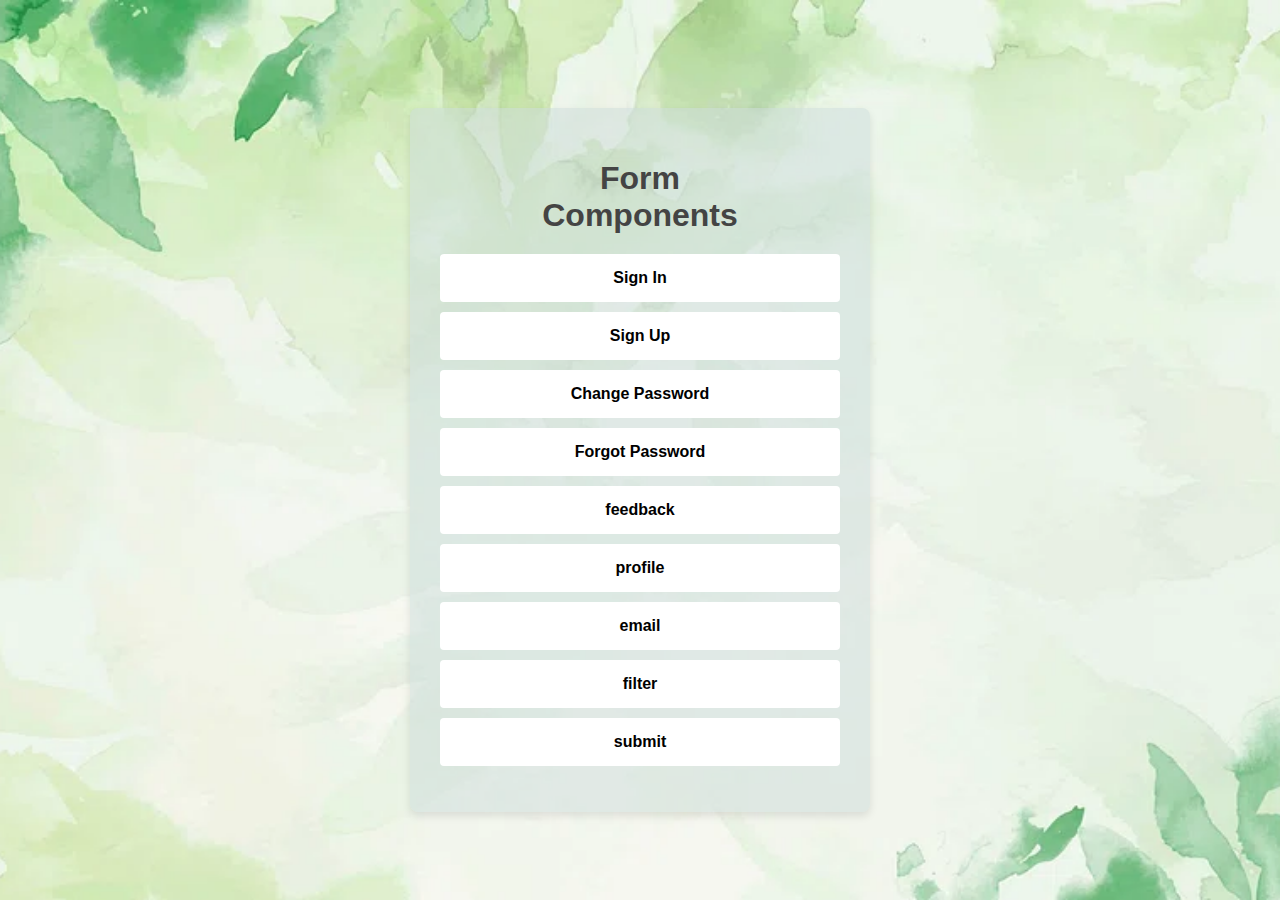
<file: Task 10/index.html>
<!DOCTYPE html>
<html lang="en">
<head>
    <meta charset="UTF-8">
    <meta name="viewport" content="width=device-width, initial-scale=1.0">
    <title>Mobile App Web Design</title>
    <link rel="stylesheet" href="style/index.css">
</head>
<body>
    <div class="container">
        <h1>Form<br>Components</h1>
        <ul>
            <li><a href="Sign In.html">Sign In</a></li>
            <li><a href="Sign Up.html">Sign Up</a></li>
            <li><a href="Change Password.html">Change Password</a></li>
            <li><a href="Forgot Password.html">Forgot Password</a></li>
            <li><a href="feedback.html">feedback</a></li>
            <li><a href="profile.html">profile</a></li>
            <li><a href="email.html">email</a></li>
            <li><a href="filter.html">filter</a></li>
            <li><a href="submit.html">submit</a></li>
        </ul>
    </div>
</body>
</html>
</file>
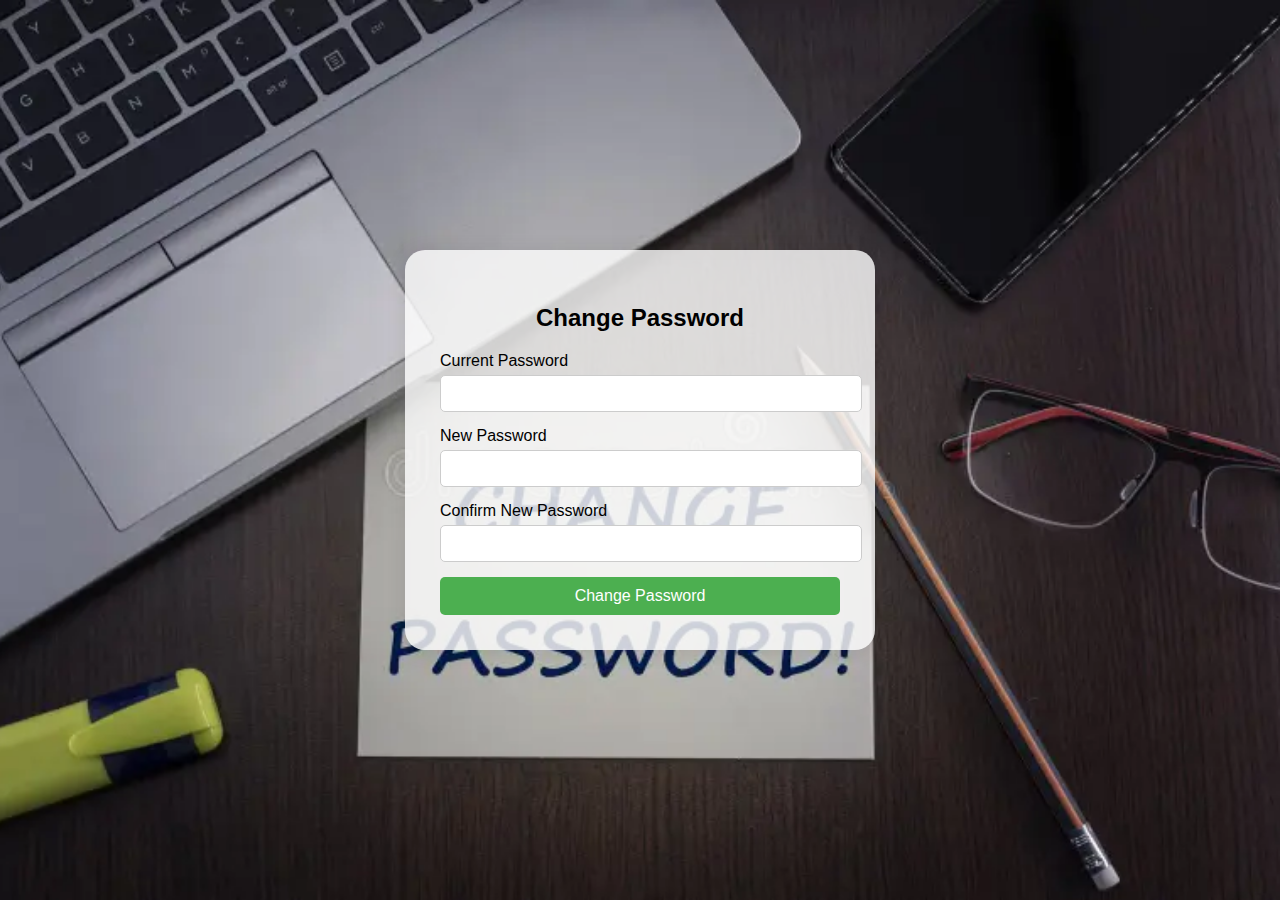
<file: Task 10/Change Password.html>
<!DOCTYPE html>
<html lang="en">
<head>
    <meta charset="UTF-8">
    <meta name="viewport" content="width=device-width, initial-scale=1.0">
    <title>Change Password</title>
    <link rel="stylesheet" type="text/css" href="style/Cp.css">
</head>
<body>
    <div class="container">
        <h2>Change Password</h2>
        <form>
            <div class="form-group">
                <label for="current-password">Current Password</label>
                <input type="password" id="current-password" name="current-password" required>
            </div>
            <div class="form-group">
                <label for="new-password">New Password</label>
                <input type="password" id="new-password" name="new-password" required>
            </div>
            <div class="form-group">
                <label for="confirm-password">Confirm New Password</label>
                <input type="password" id="confirm-password" name="confirm-password" required>
            </div>
            <button type="submit" class="btn">Change Password</button>
        </form>
    </div>
</body>
</html>
</file>
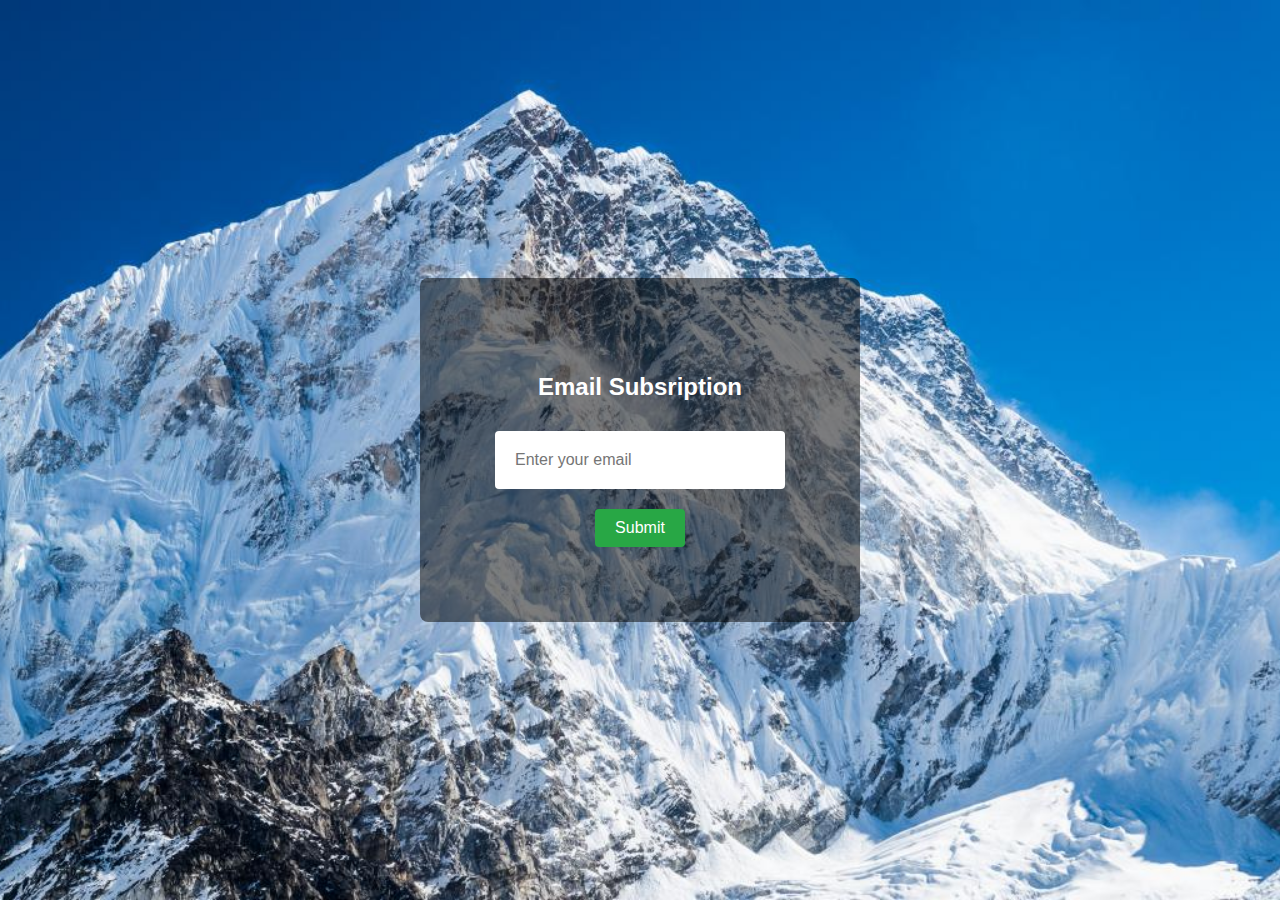
<file: Task 10/email.html>
<!DOCTYPE html>
<html lang="en">
<head>
    <meta charset="UTF-8">
    <meta name="viewport" content="width=device-width, initial-scale=1.0">
    <title>Email Subscription</title>
    <link rel="stylesheet" href="style/email.css">
</head>
<body>
    <div class="subscription-container">
        <div class="overlay">
            <h2>Email Subsription</h2>
            <form action="/subscribe" method="POST">
                <input type="email" id="email" name="email" placeholder="Enter your email" required>
                <button type="submit">Submit</button>
            </form>
        </div>
    </div>
</body>
</html>
</file>
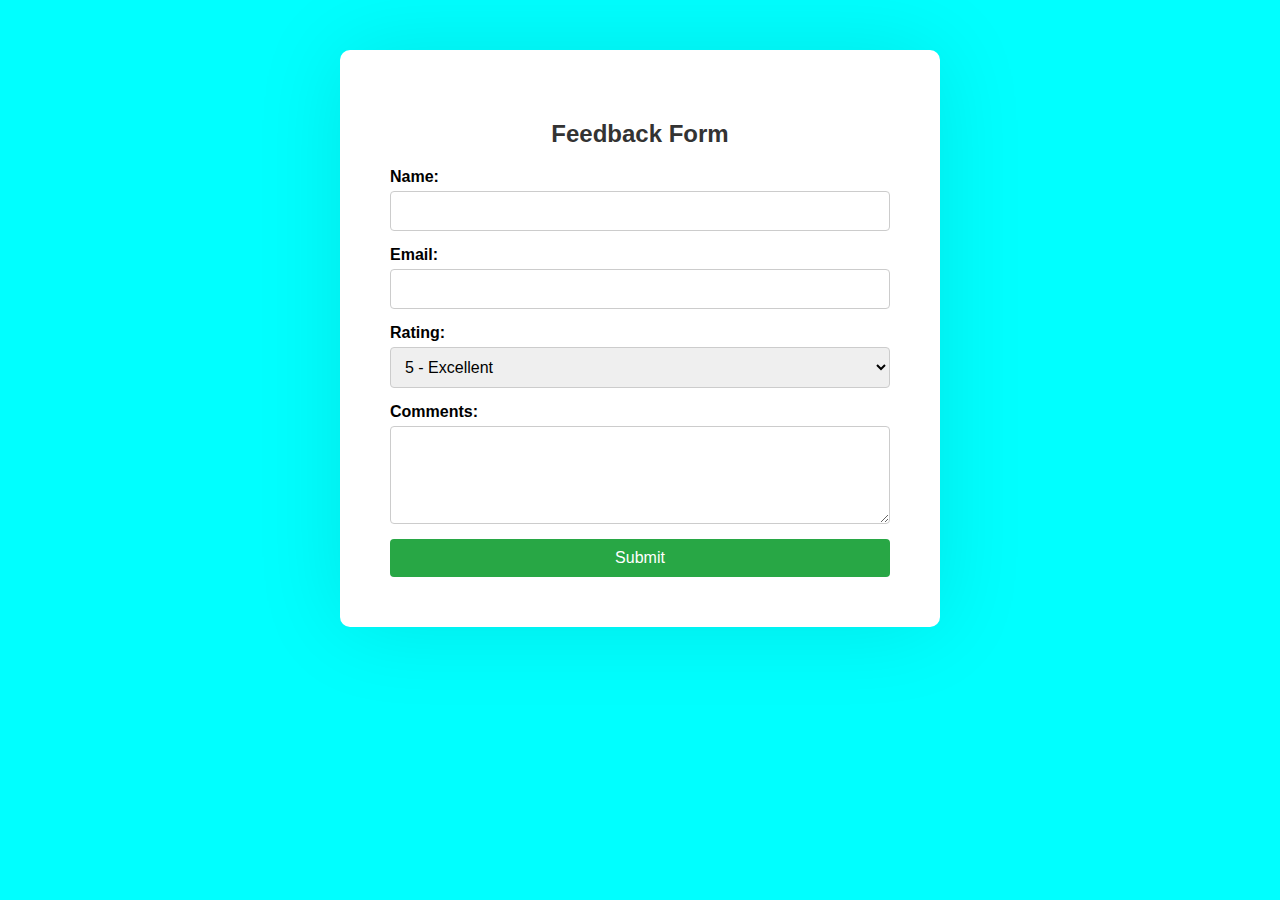
<file: Task 10/feedback.html>
<!DOCTYPE html>
<html lang="en">
<head>
    <meta charset="UTF-8">
    <meta name="viewport" content="width=device-width, initial-scale=1.0">
    <title>Feedback Form</title>
    <link rel="stylesheet" href="style/feedback.css">
</head>
<body>
    <div class="container">
        <h2>Feedback Form</h2>
        <form action="/submit_feedback" method="POST">
            <label for="name">Name:</label>
            <input type="text" id="name" name="name" required>

            <label for="email">Email:</label>
            <input type="email" id="email" name="email" required>

            <label for="rating">Rating:</label>
            <select id="rating" name="rating" required>
                <option value="5">5 - Excellent</option>
                <option value="4">4 - Good</option>
                <option value="3">3 - Average</option>
                <option value="2">2 - Poor</option>
                <option value="1">1 - Very Poor</option>
            </select>

            <label for="comments">Comments:</label>
            <textarea id="comments" name="comments" rows="4" required></textarea>

            <button type="submit">Submit</button>
        </form>
    </div>
</body>
</html>
</file>
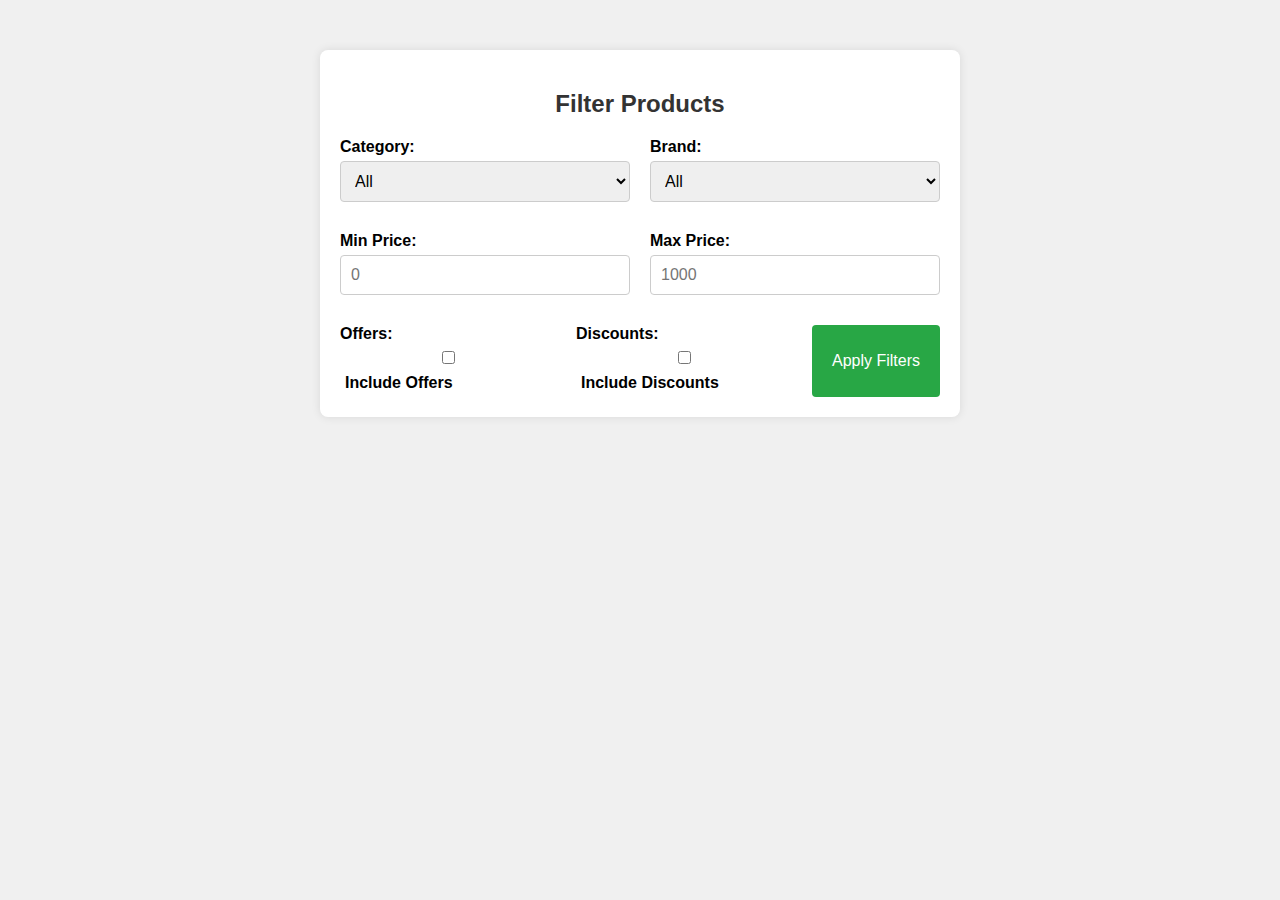
<file: Task 10/filter.html>
<!DOCTYPE html>
<html lang="en">
<head>
    <meta charset="UTF-8">
    <meta name="viewport" content="width=device-width, initial-scale=1.0">
    <title>Product Filters</title>
    <link rel="stylesheet" href="style/filter.css">
</head>
<body>
    <div class="filter-container">
        <h2>Filter Products</h2>
        <form action="/filter" method="GET">
            <div class="filter-group">
                <label for="category">Category:</label>
                <select id="category" name="category">
                    <option value="all">All</option>
                    <option value="electronics">Electronics</option>
                    <option value="clothing">Clothing</option>
                    <option value="home">Home</option>
                </select>
            </div>

            <div class="filter-group">
                <label for="brand">Brand:</label>
                <select id="brand" name="brand">
                    <option value="all">All</option>
                    <option value="brand1">Brand 1</option>
                    <option value="brand2">Brand 2</option>
                    <option value="brand3">Brand 3</option>
                </select>
            </div>

            <div class="filter-group">
                <label for="min-price">Min Price:</label>
                <input type="number" id="min-price" name="min-price" placeholder="0">
            </div>

            <div class="filter-group">
                <label for="max-price">Max Price:</label>
                <input type="number" id="max-price" name="max-price" placeholder="1000">
            </div>

            <div class="filter-group">
                <label for="offers">Offers:</label>
                <input type="checkbox" id="offers" name="offers">
                <label for="offers" class="checkbox-label">Include Offers</label>
            </div>

            <div class="filter-group">
                <label for="discounts">Discounts:</label>
                <input type="checkbox" id="discounts" name="discounts">
                <label for="discounts" class="checkbox-label">Include Discounts</label>
            </div>

            <button type="submit">Apply Filters</button>
        </form>
    </div>
</body>
</html>
</file>
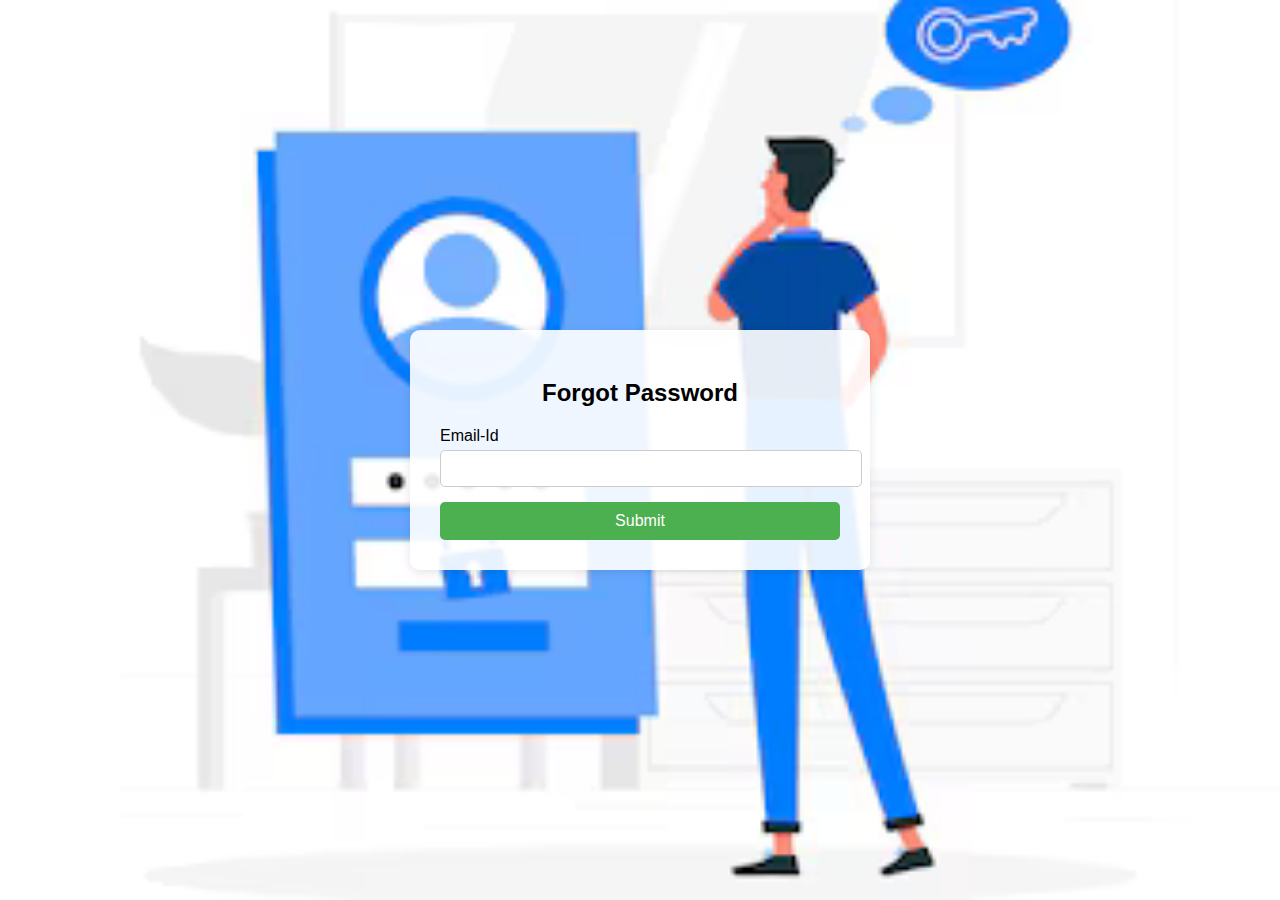
<file: Task 10/Forgot Password.html>
<!DOCTYPE html>
<html lang="en">
<head>
    <meta charset="UTF-8">
    <meta name="viewport" content="width=device-width, initial-scale=1.0">
    <title>Mobile Sign-In Form</title>
    <link rel="stylesheet" type="text/css" href="style/fp.css">
</head>
<body>
    <div class="container">
        <h2>Forgot Password</h2>
        <form>
            <div class="form-group">
                <label for="Email">Email-Id</label>
                <input type="text" id="Email" name="Email" required>
                </div>
            <button type="submit" class="btn">Submit</button>
        </form>
       
</body>
</html>
</file>
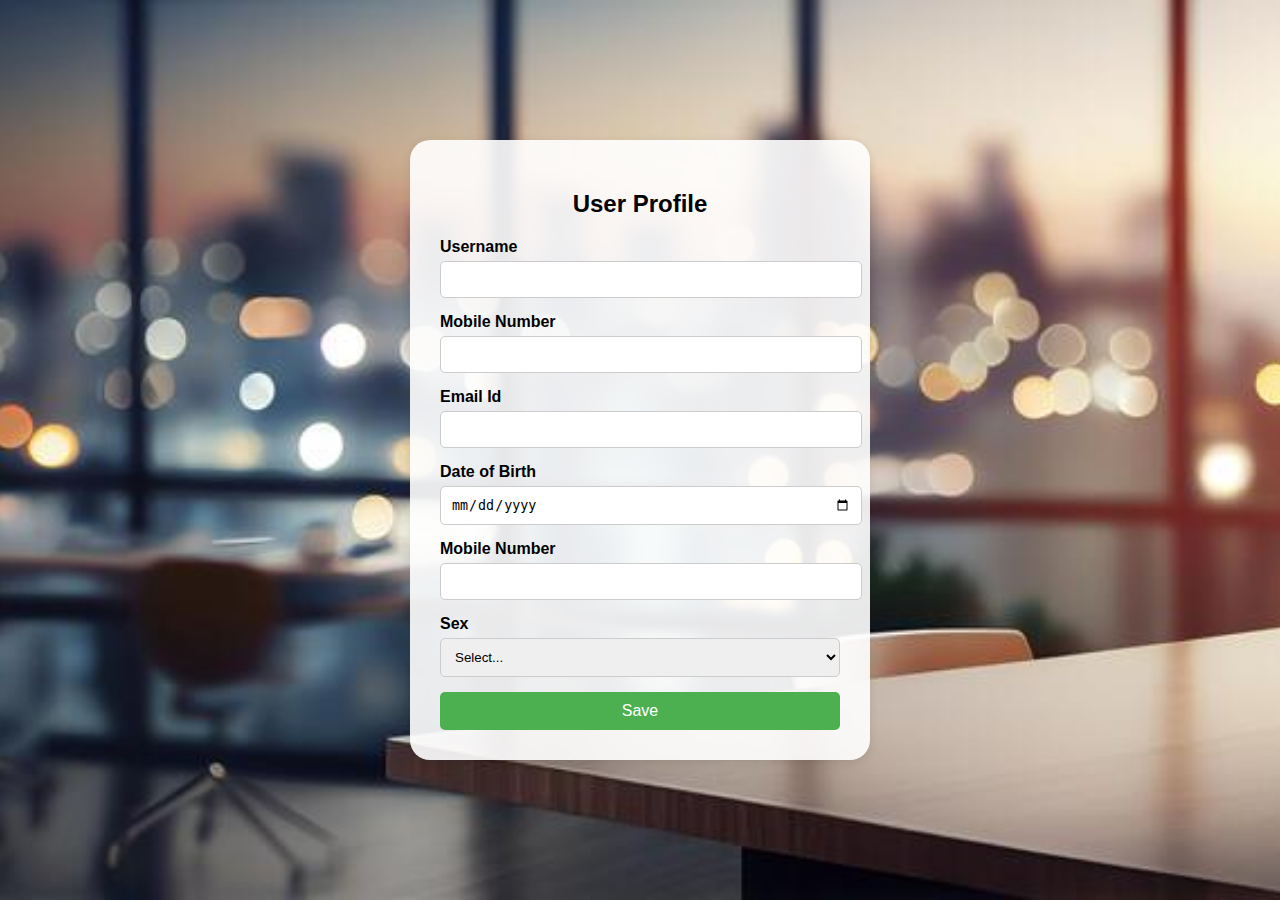
<file: Task 10/profile.html>
<!DOCTYPE html>
<html lang="en">
<head>
    <meta charset="UTF-8">
    <meta name="viewport" content="width=device-width, initial-scale=1.0">
    <title>User Profile Form</title>
    <link rel="stylesheet" type="text/css" href="style/profile.css">
</head>
<body>
    <div class="container">
        <h2>User Profile</h2>
        <form>
            <div class="form-group">
                <label for="Username">Username</label>
                <input type="tel" id="mobile" name="mobile" required>
            </div>
            <div class="form-group">
                <label for="mobile">Mobile Number</label>
                <input type="tel" id="mobile" name="mobile" required>
            </div>
            <div class="form-group">
                <label for="Email">Email Id</label>
                <input type="text" id="Email" name="Email" required>
            </div>
                <div class="form-group">
                <label for="dob">Date of Birth</label>
                <input type="date" id="dob" name="dob" required>
            </div>
            <div class="form-group">
                <label for="mobile">Mobile Number</label>
                <input type="tel" id="mobile" name="mobile" required>
            </div>
            <div class="form-group">
                <label for="sex">Sex</label>
                <select id="sex" name="sex" required>
                    <option value="">Select...</option>
                    <option value="male">Male</option>
                    <option value="female">Female</option>
                    <option value="other">Other</option>
                </select>
            </div>
            <button type="submit" class="btn">Save</button>
        </form>
    </div>
</body>
</html>
</file>
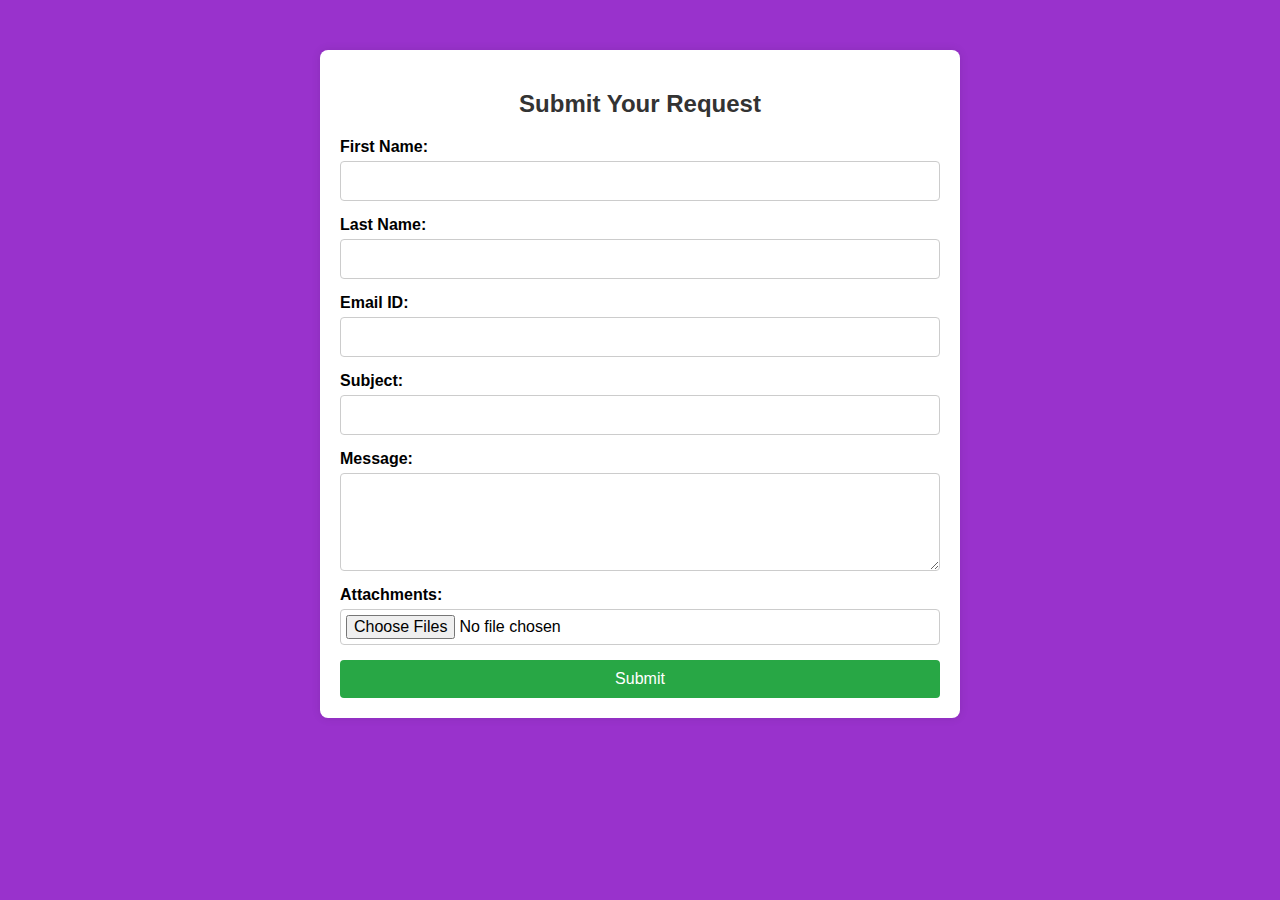
<file: Task 10/submit.html>
<!DOCTYPE html>
<html lang="en">
<head>
    <meta charset="UTF-8">
    <meta name="viewport" content="width=device-width, initial-scale=1.0">
    <title>Submit Request</title>
    <link rel="stylesheet" href="style/submit.css">
</head>
<body>
    <div class="form-container">
        <h2>Submit Your Request</h2>
        <form action="/submit_request" method="POST" enctype="multipart/form-data">
            <div class="form-group">
                <label for="fname">First Name:</label>
                <input type="text" id="fname" name="fname" required>
            </div>

            <div class="form-group">
                <label for="lname">Last Name:</label>
                <input type="text" id="lname" name="lname" required>
            </div>

            <div class="form-group">
                <label for="email">Email ID:</label>
                <input type="email" id="email" name="email" required>
            </div>

            <div class="form-group">
                <label for="subject">Subject:</label>
                <input type="text" id="subject" name="subject" required>
            </div>

            <div class="form-group">
                <label for="message">Message:</label>
                <textarea id="message" name="message" rows="4" required></textarea>
            </div>

            <div class="form-group">
                <label for="attachments">Attachments:</label>
                <input type="file" id="attachments" name="attachments" multiple>
            </div>

            <button type="submit">Submit</button>
        </form>
    </div>
</body>
</html>
</file>
<file: Task 10/style/index.css>
html, body {
    height: 100%;
    margin: 0;
}

body {
    font-family: Arial, sans-serif;
    background-image: url('leaf.png');
    background-size: cover;
    background-repeat: no-repeat;
    background-attachment: fixed;
    background-position: center;
    color: #333;
    display: flex;
    justify-content: center;
    align-items: center;
    height: 100vh;
    padding: 10px;
}

.container {
    background: rgba(203, 219, 218, 0.5); 
    padding: 30px;
    border-radius: 8px;
    box-shadow: 0 4px 8px rgba(0,0,0,0.1);
    text-align: center;
    width: 100%; 
    max-width: 400px; 
}

h1 {
    margin-bottom: 20px;
    color: #444;
}

ul {
    list-style: none;
    padding: 0;
}

ul li {
    margin: 10px 0;
}

ul li a {
    display: block;
    padding: 15px; /* Reduced padding for smaller screens */
    background: white; /* 50% opacity */
    border-radius: 4px;
    text-decoration: none; /* Fixed typo from "solid" to "none" */
    color: black;
    font-weight: bold;
    transition: background 0.3s, color 0.3s;
}

ul li a:hover {
    background: green;
    color: #fff;
}

/* Responsive Adjustments */
@media (max-width: 600px) {
    .container {
        padding: 20px; /* Reduced padding for small screens */
        max-width: 90%; /* Take 90% of the screen width */
    }

    h1 {
        font-size: 24px; /* Adjusted font size for smaller screens */
    }

    ul li a {
        padding: 12px; /* Adjust padding for smaller screens */
        font-size: 16px; /* Adjust font size for better readability */
    }
}
</file>
<file: Task 10/style/Cp.css>
body {
    font-family: Arial, sans-serif;
    background-image: url('cp.png');
    background-size: cover;
    background-position: center;
    display: flex;
    justify-content: center;
    align-items: center;
    height: 100vh;
    margin: 0;
}

.container {
    background-color: rgba(255, 255, 255, 0.8);
    padding: 35px;
    border-radius: 20px;
    box-shadow: 0 2px 20px rgba(0, 0, 0, 0.1);
    width: 100%;
    max-width: 400px;
}

.container h2 {
    text-align: center;
    margin-bottom: 20px;
}

.form-group {
    margin-bottom: 15px;
}

.form-group label {
    display: block;
    margin-bottom: 5px;
}

.form-group input {
    width: 100%;
    padding: 10px;
    border: 1px solid #ccc;
    border-radius: 5px;
}

.btn {
    display: block;
    width: 100%;
    padding: 10px;
    border: none;
    border-radius: 5px;
    background-color: #4CAF50;
    color: white;
    font-size: 16px;
    cursor: pointer;
    margin-top: 10px;
}

.btn:hover {
    background-color: #45a049;
}
</file>
<file: Task 10/style/email.css>
body, html {
    margin: 0;
    padding: 0;
    height: 100%;
    font-family: Arial, sans-serif;
}

.subscription-container {
    background-image: url('bg.jpeg');
    height: 100%;
    background-position: center;
    background-repeat: no-repeat;
    background-size: cover;
    display: flex;
    justify-content: center;
    align-items: center;
}

.overlay {
    background-color: rgba(0, 0, 0, 0.5);
    padding: 75px;
    border-radius: 8px;
    text-align: center;
    color: #fff;
}

h2 {
    margin-bottom: 30px;
}

form {
    display: flex;
    flex-direction: column;
    align-items: center;
}

input {
    padding: 20px;
    margin-bottom: 20px;
    border: none;
    border-radius: 4px;
    width: 250px;
    font-size: 16px;
}

button {
    padding: 10px 20px;
    border: none;
    background-color: #28a745;
    color: white;
    font-size: 16px;
    cursor: pointer;
    border-radius: 4px;
}

button:hover {
    background-color: #218838;
}
</file>
<file: Task 10/style/feedback.css>
body {
    font-family: Arial, sans-serif;
    background-color: aqua;
    margin: 0;
    padding: 0;
}

.container {
    max-width: 500px;
    margin: 50px auto;
    background-color: white;
    padding: 50px;
    box-shadow: 0 0 90px rgba(0, 0, 0, 0.1);
    border-radius: 10px;
}

h2 {
    text-align: center;
    color: #333;
}

form {
    display: flex;
    flex-direction: column;
}

label {
    margin-bottom: 5px;
    font-weight: bold;
}

input, select, textarea {
    margin-bottom: 15px;
    padding: 10px;
    border: 1px solid #ccc;
    border-radius: 4px;
    font-size: 16px;
}

button {
    padding: 10px;
    border: none;
    background-color: #28a745;
    color: white;
    font-size: 16px;
    cursor: pointer;
    border-radius: 4px;
}

button:hover {
    background-color: #218838;
}
</file>
<file: Task 10/style/filter.css>
body, html {
    margin: 0;
    padding: 0;
    font-family: Arial, sans-serif;
    background-color: #f0f0f0;
}

.filter-container {
    max-width: 600px;
    margin: 50px auto;
    background-color: #fff;
    padding: 20px;
    border-radius: 8px;
    box-shadow: 0 0 10px rgba(0, 0, 0, 0.1);
}

h2 {
    text-align: center;
    color: #333;
}

form {
    display: flex;
    flex-wrap: wrap;
    gap: 20px;
    justify-content: center;
}

.filter-group {
    flex: 1 1 200px;
    display: flex;
    flex-direction: column;
}

label {
    margin-bottom: 5px;
    font-weight: bold;
}

input, select {
    padding: 10px;
    margin-bottom: 10px;
    border: 1px solid #ccc;
    border-radius: 4px;
    font-size: 16px;
}

.checkbox-label {
    display: inline-block;
    margin-left: 5px;
}

button {
    padding: 10px 20px;
    border: none;
    background-color: #28a745;
    color: white;
    font-size: 16px;
    cursor: pointer;
    border-radius: 4px;
}

button:hover {
    background-color: #218838;
}

@media (max-width: 600px) {
    .filter-group {
        flex: 1 1 100%;
    }
}
</file>
<file: Task 10/style/fp.css>
body {
    font-family: Arial, sans-serif;
    background: url('fp.png') no-repeat center center fixed;
    background-size: cover;
    display: flex;
    justify-content: center;
    align-items: center;
    height: 100vh;
    margin: 0;
}

.container {
    background-color: rgba(255, 255, 255, 0.9);
    padding: 30px;
    border-radius: 10px;
    box-shadow: 0 2px 10px rgba(0, 0, 0, 0.1);
    width: 90%;
    max-width: 400px;
}

.container h2 {
    text-align: center;
    margin-bottom: 20px;
}

.form-group {
    margin-bottom: 15px;
}

.form-group label {
    display: block;
    margin-bottom: 5px;
}

.form-group input {
    width: 100%;
    padding: 10px;
    border: 1px solid #ccc;
    border-radius: 5px;
}

.btn {
    display: block;
    width: 100%;
    padding: 10px;
    border: none;
    border-radius: 5px;
    background-color: #4CAF50;
    color: white;
    font-size: 16px;
    cursor: pointer;
    margin-top: 10px;
}

.btn:hover {
    background-color: #45a049;
}

.forgot-password {
    text-align: right;
    margin-top: 10px;
}

.forgot-password a {
    color: #0073b1;
    text-decoration: none;
    font-size: 14px;
}

.forgot-password a:hover {
    text-decoration: underline;
}

.social-login {
    text-align: center;
    margin-top: 20px;
}

.social-login a {
    display: inline-block;
    margin: 0 10px;
    text-decoration: none;
    color: #fff;
    background-color: #333;
    padding: 10px 20px;
    border-radius: 5px;
    transition: background-color 0.3s;
}

.social-login a:hover {
    background-color: #555;
}

.social-login .email {
    background-color: #0073b1;
}

.social-login .instagram {
    background-color: #E4405F;
}
</file>
<file: Task 10/style/profile.css>
body {
    font-family: Arial, sans-serif;
    font-weight: bolder;
    background: url('pf.jpg') no-repeat center center fixed;
    background-size: cover;
    display: flex;
    justify-content: center;
    align-items: center;
    height: 100vh;
    margin: 0;
}

.container {
    background-color: rgba(255, 255, 255, 0.9);
    padding: 30px;
    border-radius: 20px;
    box-shadow: 0 2px 10px rgba(0, 0, 0, 0.1);
    width: 90%;
    max-width: 400px;
}

.container h2 {
    text-align: center;
    margin-bottom: 20px;
}

.form-group {
    margin-bottom: 15px;
}

.form-group label {
    display: block;
    margin-bottom: 5px;
}

.form-group input, .form-group select {
    width: 100%;
    padding: 10px;
    border: 1px solid #ccc;
    border-radius: 5px;
}

.btn {
    display: block;
    width: 100%;
    padding: 10px;
    border: none;
    border-radius: 5px;
    background-color: #4CAF50;
    color: white;
    font-size: 16px;
    cursor: pointer;
    margin-top: 10px;
}

.btn:hover {
    background-color: #45a049;
}
</file>
<file: Task 10/style/submit.css>
body, html {
    margin: 0;
    padding: 0;
    font-family: Arial, sans-serif;
    background-color: darkorchid;
}

.form-container {
    max-width: 600px;
    margin: 50px auto;
    background-color: #fff;
    padding: 20px;
    border-radius: 8px;
    box-shadow: 0 0 10px rgba(0, 0, 0, 0.1);
}

h2 {
    text-align: center;
    color: #333;
}

form {
    display: flex;
    flex-direction: column;
    gap: 15px;
}

.form-group {
    display: flex;
    flex-direction: column;
}

label {
    margin-bottom: 5px;
    font-weight: bold;
}

input, textarea {
    padding: 10px;
    border: 1px solid #ccc;
    border-radius: 4px;
    font-size: 16px;
}

input[type="file"] {
    padding: 5px;
}

button {
    padding: 10px 20px;
    border: none;
    background-color: #28a745;
    color: white;
    font-size: 16px;
    cursor: pointer;
    border-radius: 4px;
}

button:hover {
    background-color: #218838;
}
</file>
